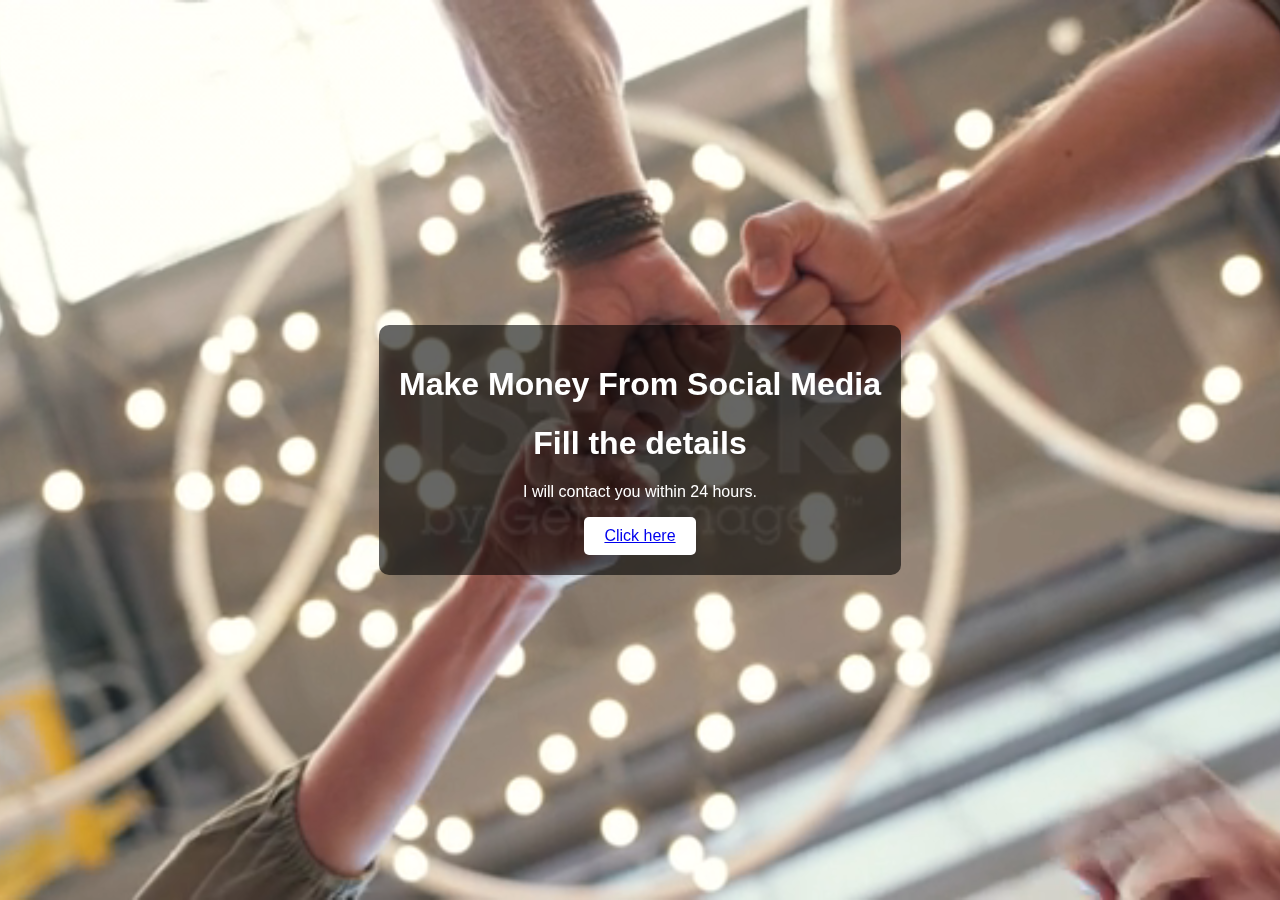
<file: index.html>
<!DOCTYPE html>
<html lang="en">
<head>
    <meta charset="UTF-8">
    <meta name="viewport" content="width=device-width, initial-scale=1.0">
    <title>Video Background</title>
    <link rel="stylesheet" href="style.css">
</head>
<body>
    <div class="video-background">
        <video autoplay muted loop id="bg-video">
            <source src="me.mp4" type="video/mp4">
            Your browser does not support HTML5 video.
        </video>
    </div>
    <div class="content">
        <h1>Make Money From Social Media</h1>
        <h1>Fill the details</h1>
        <p>I will contact you within 24 hours.</p>
        <button><a href="kuch.html">Click here</a></button>
    </div>
</body>
</html>
</file>
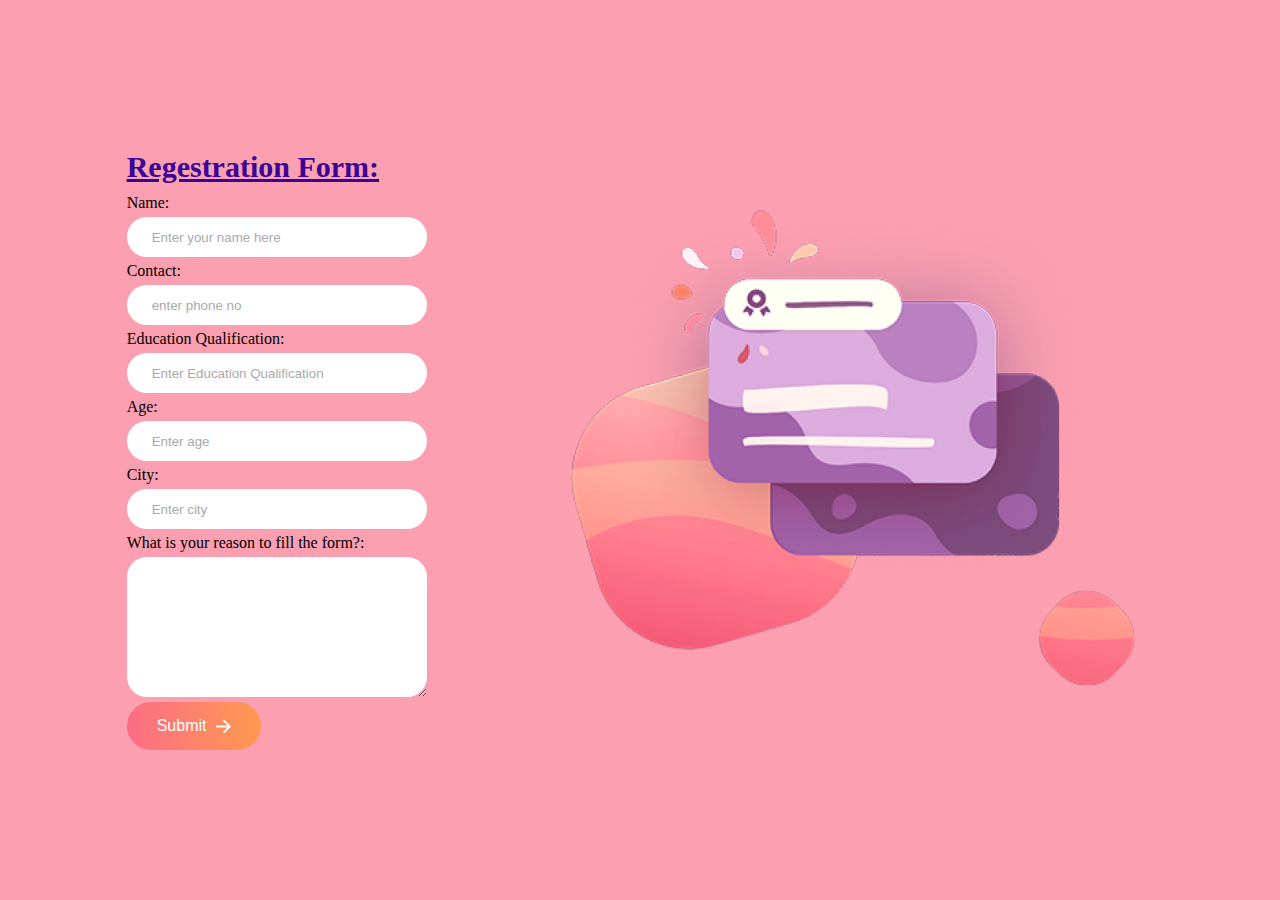
<file: kuch.html>
<!DOCTYPE html>
<html lang="en">
<head>
    <meta charset="UTF-8">
    <meta name="viewport" content="width=device-width, initial-scale=1.0">
    <title>Working contact form and connect to gmail</title>
    <link rel="stylesheet" href="kuch.css">
    <link
    rel="stylesheet"
    href="https://cdnjs.cloudflare.com/ajax/libs/animate.css/4.1.1/animate.min.css"
  />
</head>
<body>
    <header>
        <div class="contact-container">

            <form action="https://api.web3forms.com/submit" method="POST" class="contact-left animate__animated animate__bounce">
                <div class="contact-left-title">
                    <h2>Regestration Form:</h2>
                </div>
                
                
                
                <input type="hidden" name="access_key" value="0375a64e-7f17-4a8b-ba08-c6a2f90a3bd1">

                <!--<label for="name">Name:</label>-->

                Name:<input type="text" class="contact-inputs" name="name" placeholder="Enter your name here" required>
                Contact:<input type="tel" class="contact-inputs" name="contact" placeholder="enter phone no" required >
                Education Qualification:<input type="text" class="contact-inputs" name="education" placeholder="Enter Education Qualification" required>
                Age:<input type="number" class="contact-inputs" name="age" placeholder="Enter age" required>
                City:<input type="text" class="contact-inputs" name="city" placeholder="Enter city" required>
                What is your reason to fill the form?:<textarea class="contact-inputs" rows="4" cols="50">
                </textarea>
                <button type="submit">Submit <img src="arrow_icon.png" alt=""></button>
            </form>
            <!--<form action="https://api.web3forms.com/submit" method="POST" class="contact-left animate__animated animate__bounce"" >
                <div class="contact-left-title">
                    <h2>Regestration Form:</h2>
                    
                </div>
                <input type=" hidden" name="access_key" value="0375a64e-7f17-4a8b-ba08-c6a2f90a3bd1">

                Name :<input type="text" name="name" placeholder="enter your name " class="contact-inputs" required>
                Contact:<input type="tel" class="contact-inputs" placeholder="enter your phone number" required />
                Education :
                Age:
                City/State




                <textarea name="message" class="contact-inputs" >
    
                </textarea>
                <button type="submit">Submit <img src="arrow_icon.png" alt=""></button>
             </form>-->
           
                <div class="contact-right  animate__animated animate__lightSpeedInLeft">
                <img src="right_img.png" alt="cards photo">
             </div>
            </div>
    
    </nav>
    </header>
</body>
</html>
</file>
<file: style.css>
/* styles.css */
body, html {
    margin: 0;
    padding: 0;
    height: 100%;
    overflow: hidden;


    display: flex;
    justify-content: center;
    align-items: center;
    
    color: black;
    font-family: Arial, Helvetica, sans-serif;
}

.video-background {
    position: fixed;
    top: 0;
    left: 0;
    width: 100%;
    height: 100%;
    overflow: hidden;
    z-index: -1;
}

#bg-video {
    position: absolute;
    top: 50%;
    left: 50%;
    width: 100%;
    height: 100%;
    -webkit-transform: translate(-50%, -50%);
    -ms-transform: translate(-50%, -50%);
    transform: translate(-50%, -50%);
    object-fit: cover;
/*
    position: absolute;
    top: 50%;
    left: 50%;
    min-width: 100%;
    min-height: 100%;
    width: auto;
    height: auto;
    transform: translate(-50%, -50%);*/
}

.content {
    position: relative;
    z-index: 1;
    color: white;
    text-align: center;
    padding: 50px;


    background: rgba(0,0,0,0.6);
    padding: 20px;
    border-radius: 10px;
}
h1 p{
    margin: 0 0 10px;
}
button{
    padding: 10px 20px;
    border: none;
    border-radius: 5px;
    background: #fff;
    color: #000;
    cursor: pointer;
    font-size: 16px;
    transition: background 0.3s ease;
}
button:hover {
    background: #dddddd;
}
</file>
<file: kuch.css>
*{
    padding: 0;
    margin: 0;
    box-sizing: border-box;
}
body{
    height: 100%;
    font-family: 'Outfit';
    /*background:linear-gradient(#ffdad5,#fff7f9);*/
    background: #fc9fb0;
}
.contact-container{
    height:100vh;
    width: 100%;
    display: flex;
    justify-content: space-evenly;
    align-items:center ;
}
.contact-left{
    display: flex;
    align-items: start;
    flex-direction: column;
    gap:5px;

}
.contact-left-title h2{
    font-weight: 600;
    color: #390397;
    font-size: 30px;
    margin-bottom: 5px;
    text-decoration:underline;

}
.contact-left-title h2:hover{
    
    color: hsl(259, 59%, 12%);
    text-decoration:underline;

}

.contact-inputs{
    width:300px;
    height:40px;
    border:none;
    outline:none;
    padding-left: 25px;
    font-weight: 500;
    color: #666;
    border-radius: 50px;

}
.contact-left textarea{
    height:140px;
    padding-top: 15px;
    border-radius: 20px;

}
.contact-inputs:focus{
    border:2px solid #ff994f;

}
.contact-inputs::placeholder{
    color: #a9a9a9;
}
.contact-left button{
    display:flex;
    align-items: center;
    padding: 15px 30px;
    font-size: 16px;
    color:#fff;
    gap:10px;
    border:none;
    border-radius: 50px;
    background: linear-gradient(270deg,#ff994f,#fa6d86);
    cursor:pointer;

}
.contact-left button img{
    height:15px;
}
.contact-right img{
    width:600px
}
@media (max-width:800px){
    .contact-inputs{
        width:80vw;
        
    }
    .contact-right{
        display:none;
    }

}
</file>
